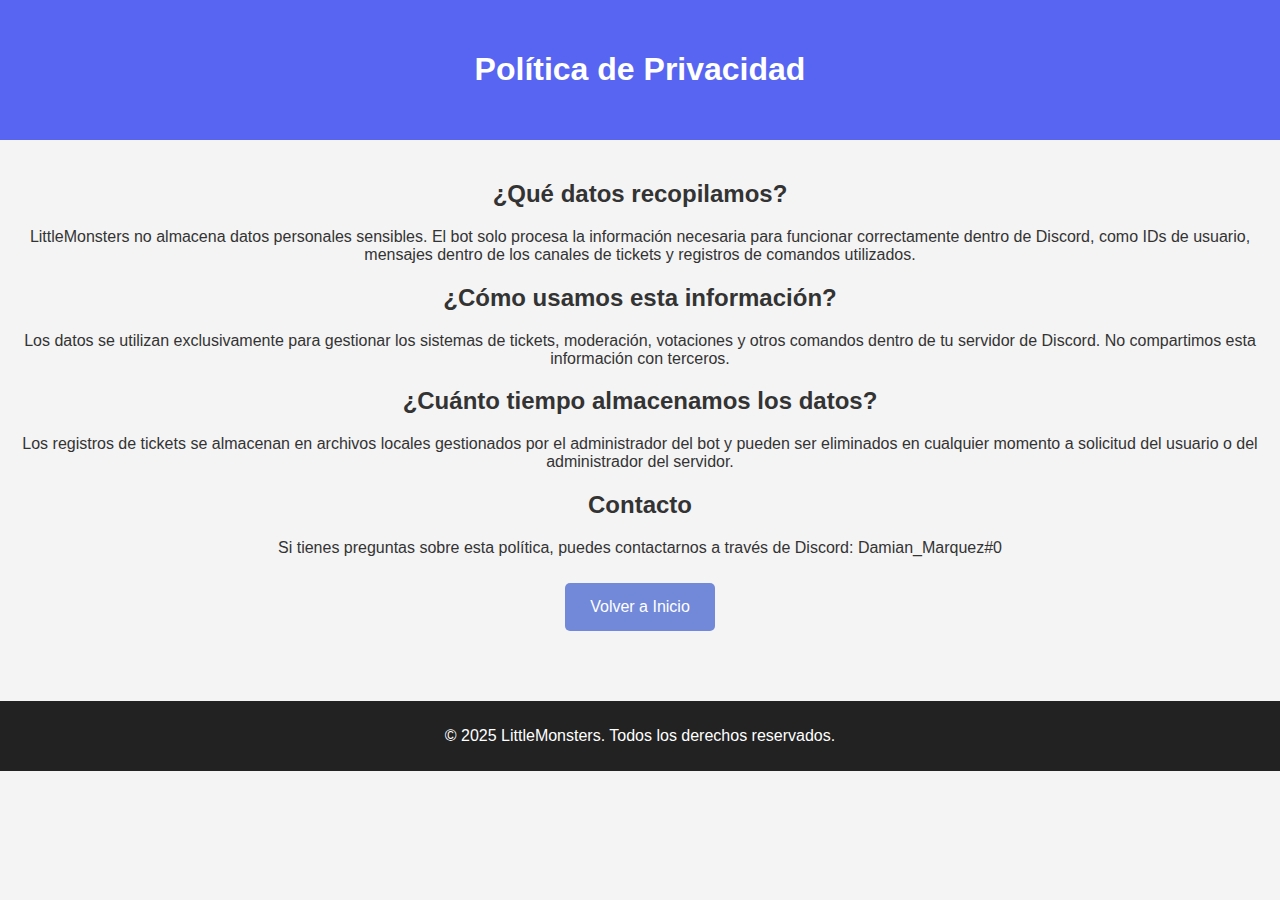
<file: privacy.html>
<!DOCTYPE html>
<html lang="es">
<head>
    <meta charset="UTF-8">
    <meta name="viewport" content="width=device-width, initial-scale=1.0">
    <title>Política de Privacidad - LittleMonsters</title>
    <link rel="stylesheet" href="css/style.css">
</head>
<body>
    <header>
        <h1>Política de Privacidad</h1>
    </header>

    <main>
        <section>
            <h2>¿Qué datos recopilamos?</h2>
            <p>LittleMonsters no almacena datos personales sensibles. El bot solo procesa la información necesaria para funcionar correctamente dentro de Discord, como IDs de usuario, mensajes dentro de los canales de tickets y registros de comandos utilizados.</p>

            <h2>¿Cómo usamos esta información?</h2>
            <p>Los datos se utilizan exclusivamente para gestionar los sistemas de tickets, moderación, votaciones y otros comandos dentro de tu servidor de Discord. No compartimos esta información con terceros.</p>

            <h2>¿Cuánto tiempo almacenamos los datos?</h2>
            <p>Los registros de tickets se almacenan en archivos locales gestionados por el administrador del bot y pueden ser eliminados en cualquier momento a solicitud del usuario o del administrador del servidor.</p>

            <h2>Contacto</h2>
            <p>Si tienes preguntas sobre esta política, puedes contactarnos a través de Discord: Damian_Marquez#0</p>

            <a href="index.html" class="button">Volver a Inicio</a>
        </section>
    </main>

    <footer>
        <p>&copy; 2025 LittleMonsters. Todos los derechos reservados.</p>
    </footer>
</body>
</html>
</file>
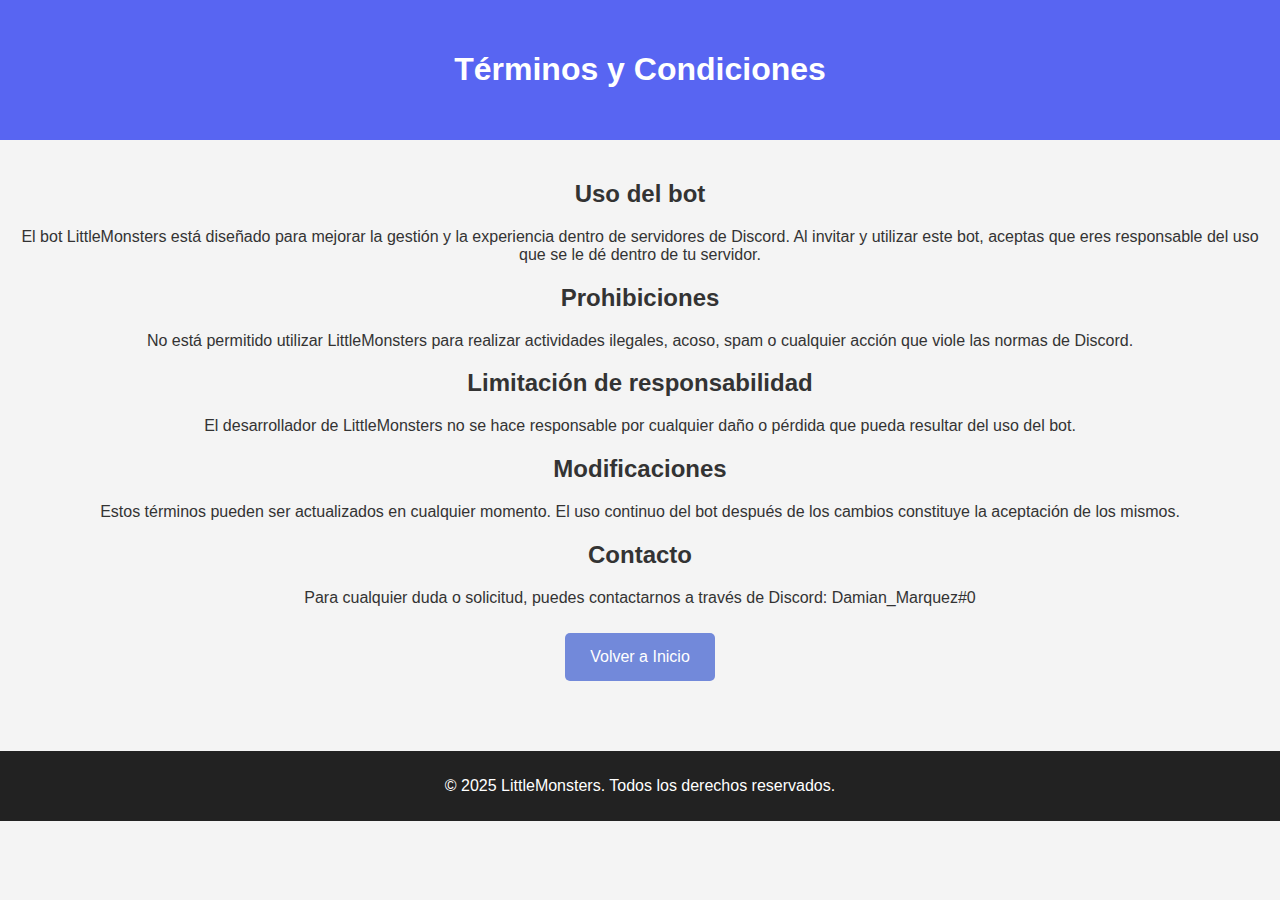
<file: terms.html>
<!DOCTYPE html>
<html lang="es">
<head>
    <meta charset="UTF-8">
    <meta name="viewport" content="width=device-width, initial-scale=1.0">
    <title>Términos y Condiciones - LittleMonsters</title>
    <link rel="stylesheet" href="css/style.css">
</head>
<body>
    <header>
        <h1>Términos y Condiciones</h1>
    </header>

    <main>
        <section>
            <h2>Uso del bot</h2>
            <p>El bot LittleMonsters está diseñado para mejorar la gestión y la experiencia dentro de servidores de Discord. Al invitar y utilizar este bot, aceptas que eres responsable del uso que se le dé dentro de tu servidor.</p>

            <h2>Prohibiciones</h2>
            <p>No está permitido utilizar LittleMonsters para realizar actividades ilegales, acoso, spam o cualquier acción que viole las normas de Discord.</p>

            <h2>Limitación de responsabilidad</h2>
            <p>El desarrollador de LittleMonsters no se hace responsable por cualquier daño o pérdida que pueda resultar del uso del bot.</p>

            <h2>Modificaciones</h2>
            <p>Estos términos pueden ser actualizados en cualquier momento. El uso continuo del bot después de los cambios constituye la aceptación de los mismos.</p>

            <h2>Contacto</h2>
            <p>Para cualquier duda o solicitud, puedes contactarnos a través de Discord: Damian_Marquez#0</p>

            <a href="index.html" class="button">Volver a Inicio</a>
        </section>
    </main>

    <footer>
        <p>&copy; 2025 LittleMonsters. Todos los derechos reservados.</p>
    </footer>
</body>
</html>
</file>
<file: css/style.css>
body {
    font-family: Arial, sans-serif;
    text-align: center;
    background-color: #f4f4f4;
    color: #333;
    margin: 0;
    padding: 0;
}

header {
    padding: 30px;
    background-color: #5865F2;
    color: white;
}

.logo {
    width: 150px;
    border-radius: 20px;
}

.button {
    display: inline-block;
    margin: 10px;
    padding: 15px 25px;
    background-color: #7289DA;
    color: white;
    text-decoration: none;
    border-radius: 5px;
    transition: background-color 0.3s ease;
}

.button:hover {
    background-color: #5b6eae;
}

main {
    padding: 20px;
}

footer {
    margin-top: 40px;
    padding: 10px;
    background-color: #222;
    color: white;
}

footer a {
    color: #00bcd4;
    text-decoration: none;
}
</file>
